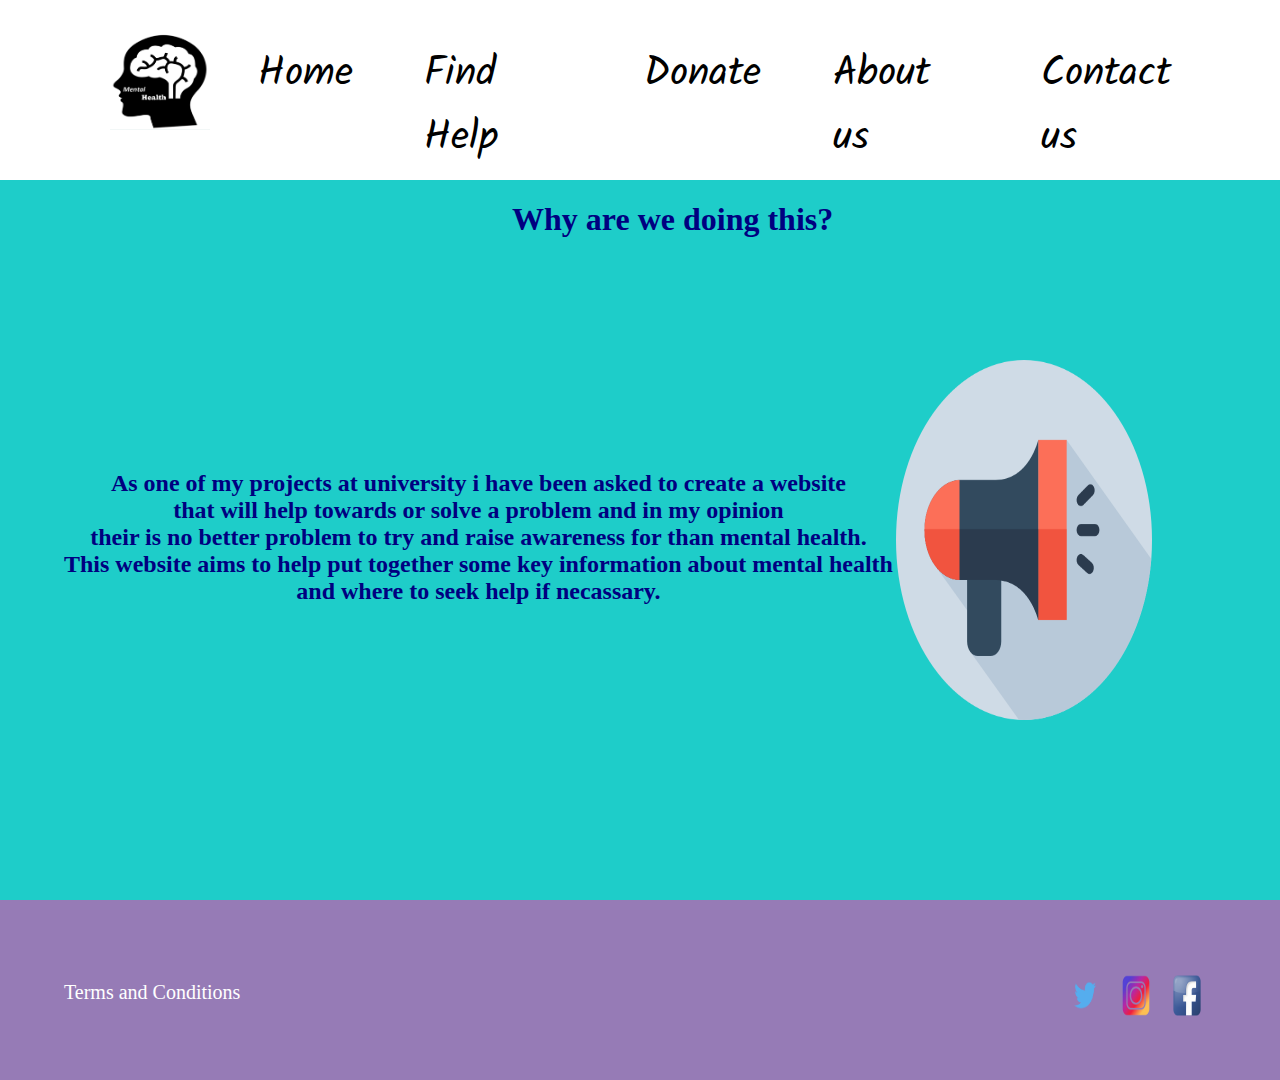
<file: About.html>
<!DOCTYPE html>
<html>

<head>
  <meta charset="utf-8">
  <meta name="viewport" content="width=device-width">
  <title>About us </title>
  <link href="About.css" rel="stylesheet" type="text/css" />
</head>

<body>
<button onclick="topFunction()" id="myBtn" title="Go to top">Top</button>
<header>
<img src = "Logo.png" id = "Logo">
  <ul id = "nav">
    <li id = "home"> <a href = "index.html"> Home </a> </li>
    <li id = "help"> <a href = "Help.html"> Find Help </a></li>
    <li id = "donate"> <a href ="Donate.html">Donate</a></li>
    <li id = "about"> <a href = "About.html"> About us</a></li>
    <li id = "Contact"> <a href = "Contact.html"> Contact us </a></li>
  </ul>
</header>


<h1 id = "why"> Why are we doing this? </h1>
<h2 id = "info"> As one of my projects at university i have been asked to create a website <br> that will help towards or solve a problem and in my opinion <br> their is no better problem to try and raise awareness for than mental health.<br> This website aims to help put together some key information about mental health <br> and where to seek help if necassary. </h2>

<img id = "aware" src = "awareness.png">















<footer id ="footer">
<a href="Terms.html" id = "terms" onclick="basicPopup(this.href);return false">Terms and Conditions</a>
  <img src = "Instagram.png" id = "insta">
  <img src = "Twitter.png" id = "twitter">
  <img src = "Facebook.png" id = "face">
</footer>

<script src="About.js"></script>
</body>

</html>
</file>
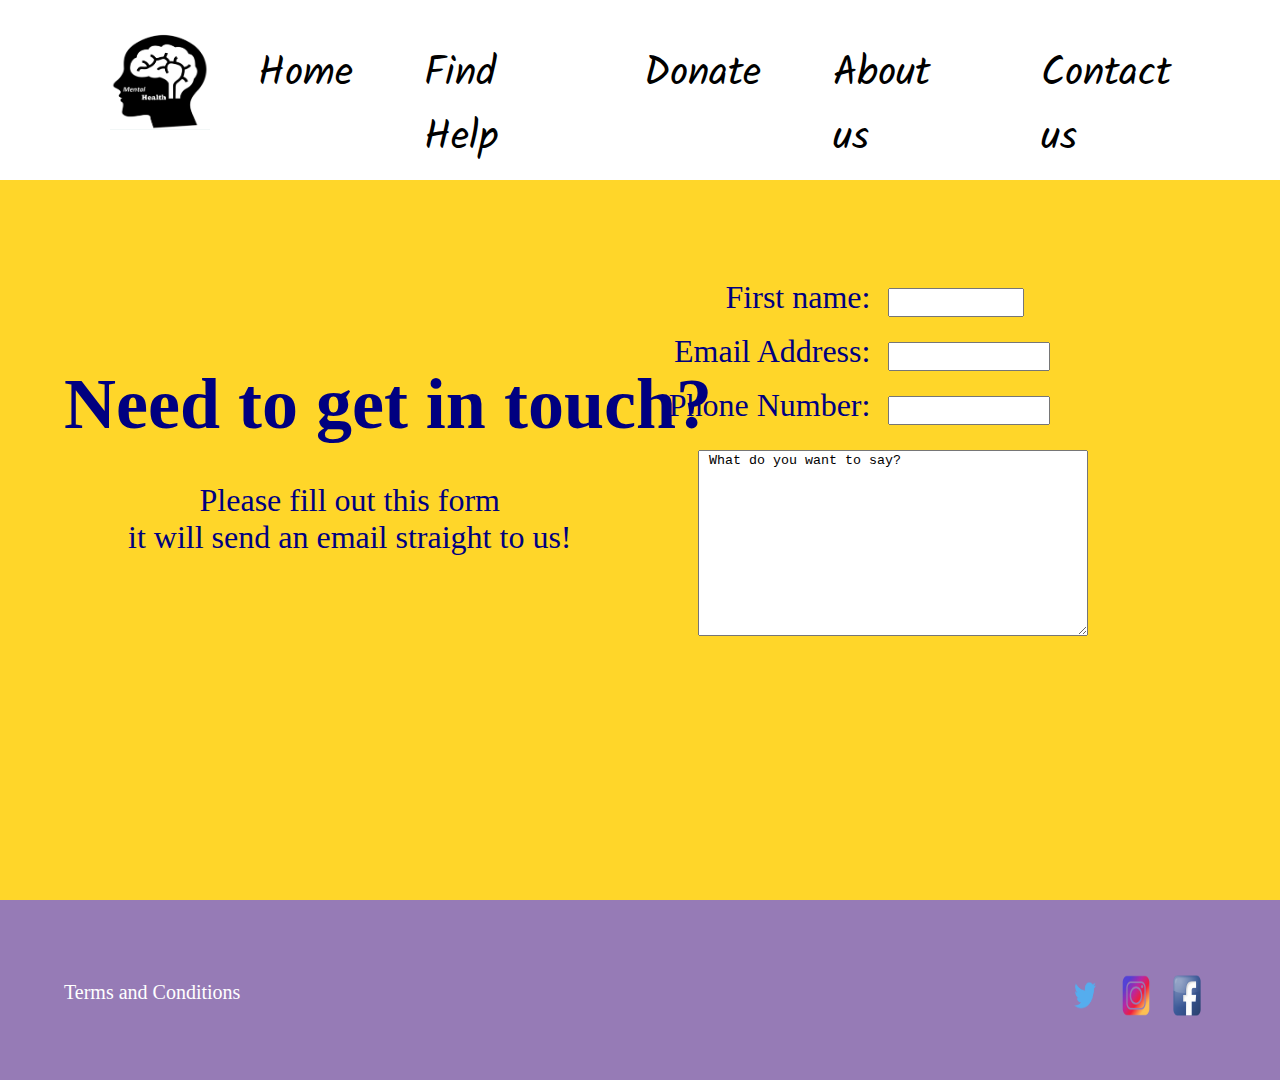
<file: Contact.html>
<!DOCTYPE html>
<html>

<head>
  <meta charset="utf-8">
  <meta name="viewport" content="width=device-width">
  <title>About us </title>
  <link href="Contact.css" rel="stylesheet" type="text/css" />
</head>

<body>
<button onclick="topFunction()" id="myBtn" title="Go to top">Top</button>
<header>
<img src = "Logo.png" id = "Logo">
  <ul id = "nav">
    <li id = "home"> <a href = "index.html"> Home </a> </li>
    <li id = "help"> <a href = "Help.html"> Find Help </a></li>
    <li id = "donate"> <a href ="Donate.html">Donate</a></li>
    <li id = "about"> <a href = "About.html"> About us</a></li>
    <li id = "Contact"> <a href = "Contact.html"> Contact us </a></li>
  </ul>
</header>


<h1 id  = "need"> Need to get in touch? </h1>
<p id = "please"> Please fill out this form <br> it will send an email straight to us!</p>

<form>
  <label for="fname" id ="fname">First name:</label><br>
  <input type="text" id="fnameinput" name="fname"><br>
  <label for="email" id = "emailLabel">Email Address:</label>
  <input type="email" id="email" name="email">
  <label for="phone" id = "phoneLabel"">Phone Number:</label>
  <input type="phonenumber" id="phone" name="phone">
  <textarea id = "reason"> What do you want to say?</textarea>
</form>
  
  
  
<footer id ="footer">
<a href="Terms.html" id = "terms" onclick="basicPopup(this.href);return false">Terms and Conditions</a>
  <img src = "Instagram.png" id = "insta">
  <img src = "Twitter.png" id = "twitter">
  <img src = "Facebook.png" id = "face">
</footer>

<script src="Contact.js"></script>
</body>

</html>
</file>
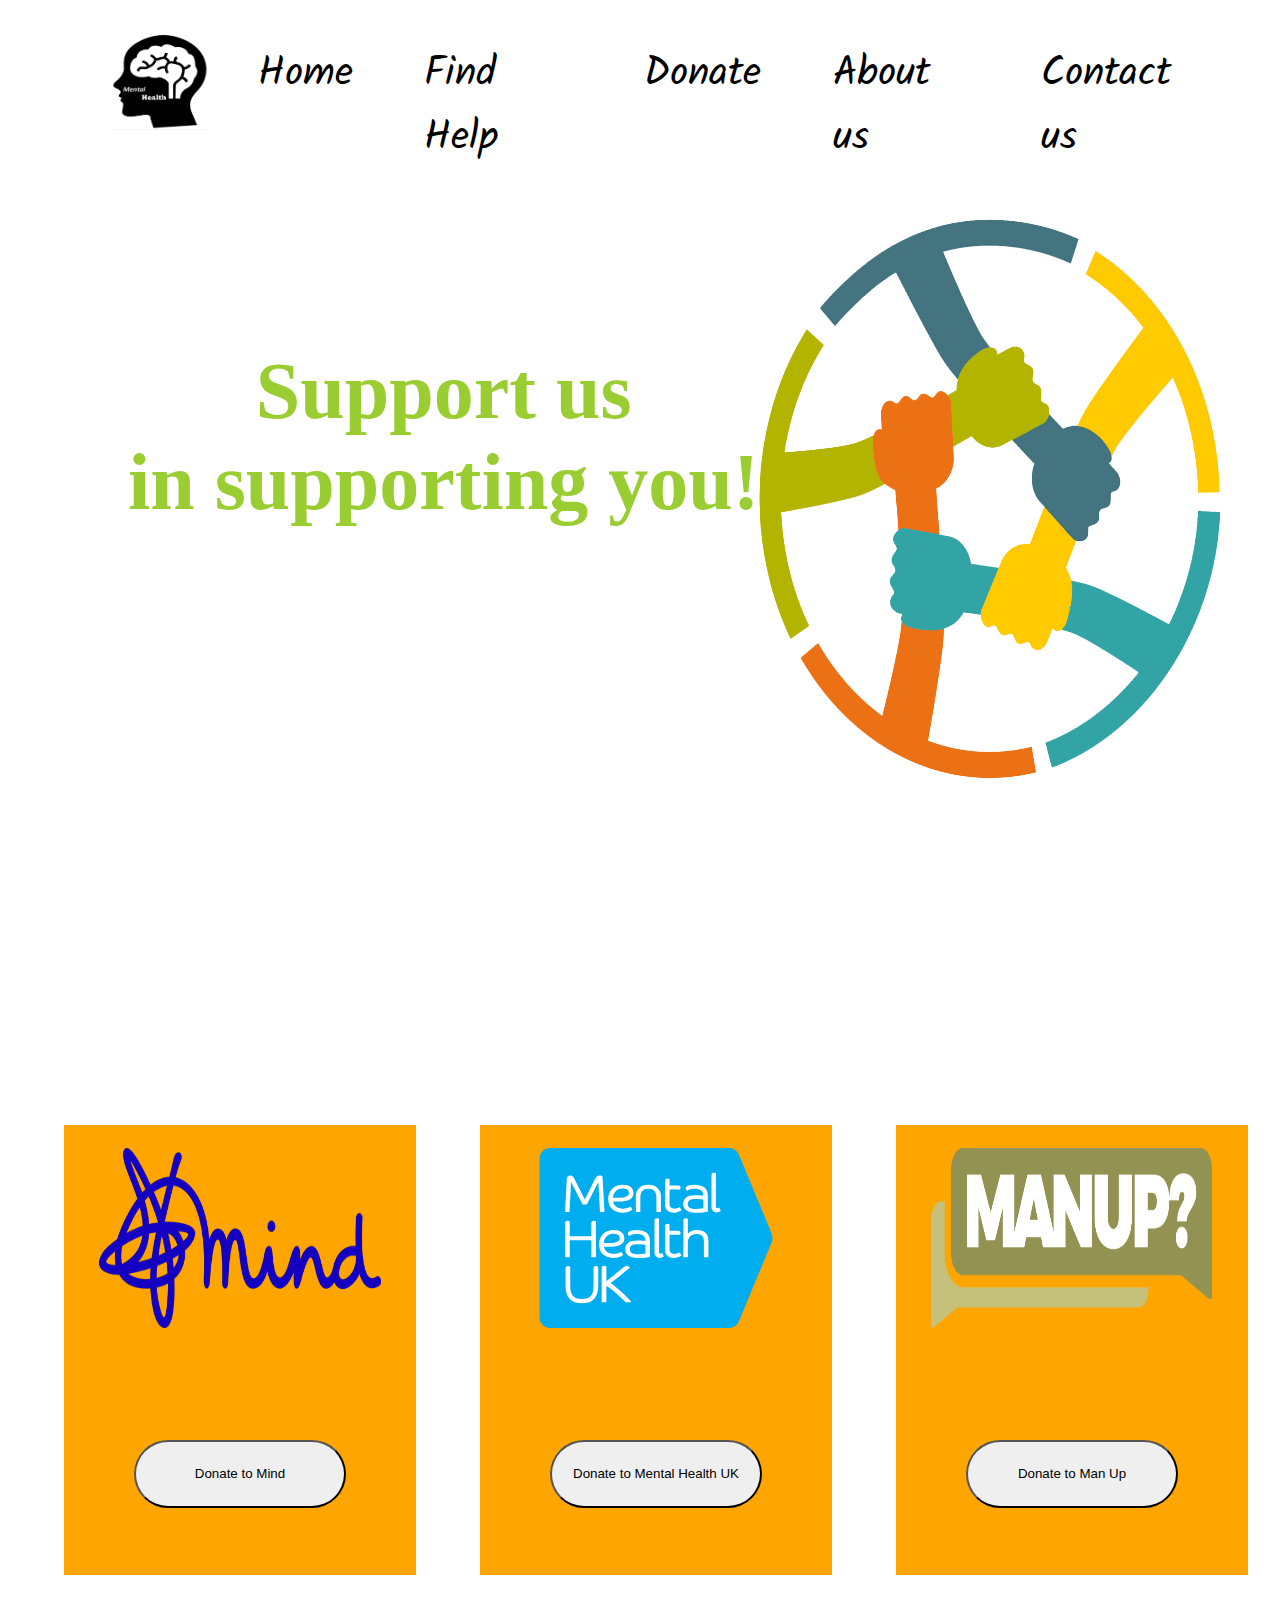
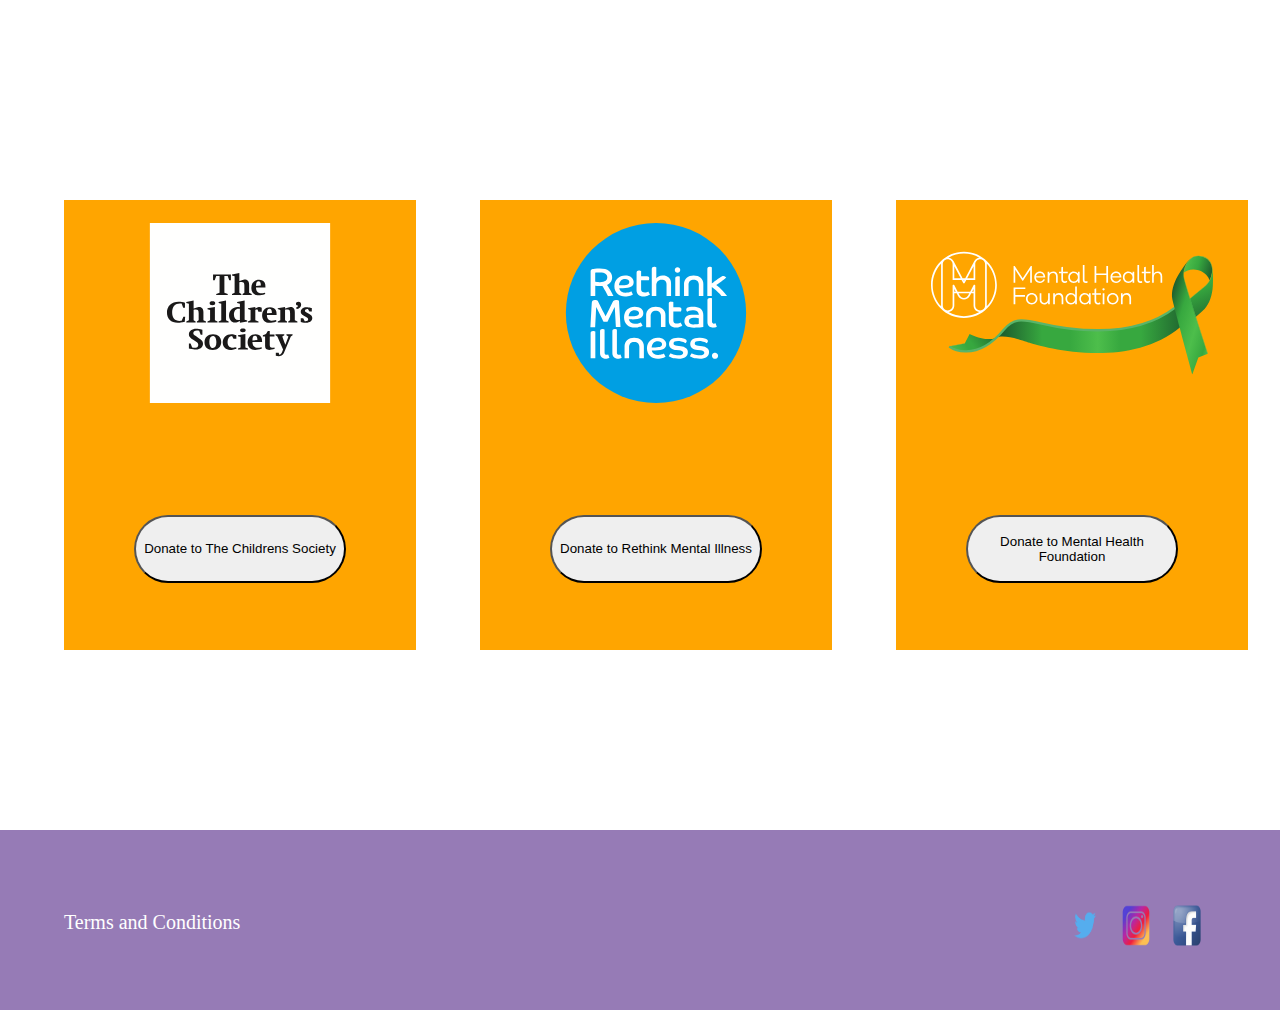
<file: Donate.html>
<!DOCTYPE html>
<html>

<head>
  <meta charset="utf-8">
  <meta name="viewport" content="width=device-width">
  <title>Donate</title>
  <link href="Donate.css" rel="stylesheet" type="text/css" />
</head>

<body>
<button onclick="topFunction()" id="myBtn" title="Go to top">Top</button>
<header>
<img src = "Logo.png" id = "Logo">
  <ul id = "nav">
    <li id = "home"> <a href = "index.html"> Home </a></li>
    <li id = "help"> <a href = "Help.html"> Find Help </a></li>
    <li id = "donate"> <a href ="Donate.html">Donate</a></li>
    <li id = "about"> <a href = "About.html"> About us </a> </li>
    <li id = "Contact"> <a href = "Contact.html"> Contact us </a></li>
  </ul>

  
  
</header>


<img src = "helpinghands.png" id = "hands">
<h1 id = "support"> Support us <br> in supporting you!</h1>
<div id = "box1">
  <img src = "mindlogo.png" id = "mind">
  <a href='https://www.mind.org.uk/donate/' target="_blank"><button id = "mind2">Donate to Mind </button></a>
</div>
<div id = "box2">
  <img src = "MHUK.svg" id = "mhuk">
  <a href='https://mentalhealth-uk.org/donate/' target="_blank"><button id = "mhuk2">Donate to Mental Health UK </button></a>
</div>

<div id = "box3">
  <img src = "manup.png" id = "man">
  <a href='https://donate.justgiving.com/donation-amount?uri=aHR0cHM6Ly9kb25hdGUtYXBpLmp1c3RnaXZpbmcuY29tL2FwaS9kb25hdGlvbnMvZTlhZmRmOGRkYmMzNGNiNjhiYTM0MmU1OTRlMTgwZDA=' target="_blank"><button id = "man2">Donate to Man Up </button></a>
</div>

<div id = "box4">
  <img src = "children.svg" id = "child">
   <a href='https://www.childrenssociety.org.uk/how-you-can-help/donate' target="_blank"><button id = "child2">Donate to The Childrens Society </button></a>
</div>

<div id = "box5">
  <img src = "rethink.svg" id = "rethink">
  <a href='https://my.rethink.org/?_ga=2.244534605.918117105.1683492316-396011599.1682888206' target="_blank"><button id = "rethink2">Donate to Rethink Mental Illness </button></a>
</div>

<div id = "box6">
  <img src = "mentalhealthfoundation.svg" id = "mental">
  <a href='https://www.mentalhealth.org.uk/get-involved/ways-donate/donate-mental-health-foundation' target="_blank"><button id = "mental2">Donate to Mental Health Foundation </button></a>
</div>


<footer id ="footer">
<a href="Terms.html" id = "terms" onclick="basicPopup(this.href);return false">Terms and Conditions</a>
  <img src = "Instagram.png" id = "insta">
  <img src = "Twitter.png" id = "twitter">
  <img src = "Facebook.png" id = "face">
</footer>
  


  
<script src="Donate.js"></script>
</body>

</html>
</file>
<file: About.css>
html {
  height: 100%;
  width: 100%;
  background-color:#1ECDC9;
  color:  navy;
}

@font-face {
  font-family: k;
  src: url(Kalam.ttf);
}
header{
  position:absolute;
  background-color: white;
  height:20%;
  width:100%;
  top:0;
  left:0;
}
#Logo {
  height:100px;
  width:100px;
  position:absolute;
  left:110px;
  top:30px;
}
#nav {
  list-style-type: none;
  text-decoration: none;
  display:flex;
  margin-left: 17%;
  margin-top:3.25%;
  color: navy;
  
}
#nav li {
  padding-right:7%;
  font-size:250%;
} 

#nav li a{
  text-decoration: none;
  color: black;
  font-family:k;
} 

#why {
  position:absolute;
  top:20%;
  left: 40%;
  text-align: center;
}

#info{
  position:absolute;
  top:50%;
  left:5%;
  text-align: center;
}

#aware {
  position:absolute;
  right:10%;
  top:40%;
  height:40%;
  width:20%;
}


#footer{
  top:100%;
  position:absolute;
  left:0;
  height:20%;
  width:100%;
  background-color:#967BB6;
}
#terms {
  text-decoration: none;
  font-size:125%;
  position:absolute;
  top:45%;
  left:5%;
  color:white;
}

#insta {
  height:26%;
  width:2.5%;
  position:absolute;
  right:10%;
  top:40%;
  
}

#twitter {
  height:26%;
  width:2.5%;
  position:absolute;
  right:14%;
  top:40%;
  
}

#face {
  height:26%;
  width:2.5%;
  position:absolute;
  right:6%;
  top:40%;
  
}
</file>
<file: Contact.css>
html {
  height: 100%;
  width: 100%;
  background-color:#FFD629;
  color:  navy;
}

@font-face {
  font-family: k;
  src: url(Kalam.ttf);
}

header{
  position:absolute;
  background-color: white;
  height:20%;
  width:100%;
  top:0;
  left:0;
}
#Logo {
  height:100px;
  width:100px;
  position:absolute;
  left:110px;
  top:30px;
}
#nav {
  list-style-type: none;
  text-decoration: none;
  display:flex;
  margin-left: 17%;
  margin-top:3.25%;
  color: navy;
  
}
#nav li {
  padding-right:7%;
  font-size:250%;
} 

#nav li a{
  text-decoration: none;
  color: black;
  font-family:k
} 

#need {
  position:absolute;
  top:35%;
  left:5%;
  font-size:450%;
  text-align: center;
  
}

#please{
  position:absolute;
  top:50%;
  font-size:200%;
  left:10%;
  text-align: center;
}

#fname{
  position:absolute;
  font-size:200%;
  right:32%;
  top:31%;
}
#fnameinput{
  position:absolute;
  right:20%;
  top:32%;
  width:10%;
  height:2.5%;
}

#emailLabel{
  position:absolute;
  font-size:200%;
  right:32%;
  top:37%;
}
#email{
  position:absolute;
  right:18%;
  top:38%;
  width:12%;
  height:2.5%;
}

#phoneLabel{
  position:absolute;
  font-size:200%;
  right:32%;
  top:43%;
}

#phone{
  position:absolute;
  right:18%;
  top:44%;
  width:12%;
  height:2.5%;
}

#reasonLabel{
  position:absolute;
  font-size:200%;
  right:24%;
  top:50%;
}

#reason{
  position:absolute;
  right:15%;
  top:50%;
  width:30%;
  height:20%;
}

#footer{
  top:100%;
  position:absolute;
  left:0;
  height:20%;
  width:100%;
  background-color:#967BB6;
}
#terms {
  text-decoration: none;
  font-size:125%;
  position:absolute;
  top:45%;
  left:5%;
  color:white;
}

#insta {
  height:26%;
  width:2.5%;
  position:absolute;
  right:10%;
  top:40%;
  
}

#twitter {
  height:26%;
  width:2.5%;
  position:absolute;
  right:14%;
  top:40%;
  
}

#face {
  height:26%;
  width:2.5%;
  position:absolute;
  right:6%;
  top:40%;
  
}
</file>
<file: Donate.css>
html {
  height: 100%;
  width: 100%;
  background-color:white;
  color: white ;
}
@font-face {
  font-family: k;
  src: url(Kalam.ttf);
}

header{
  position:absolute;
  background-color: white;
  height:20%;
  width:100%;
  top:0;
  left:0;
}

#myBtn {
  display: none; /* Hidden by default */
  position: fixed; /* Keeps the button fixed to the page */
  bottom: 20px; /* Place the button at the bottom of the page */
  right: 30px; /* Place the button 30px from the right */
  z-index: 99; /* Make sure it does not overlap */
  border: none; /* Remove borders */
  outline: none; /* Remove outline */
  background-color: yellow; /* Set a background color */
  color: white; /* Text color */
  cursor: pointer; /* Add a mouse pointer on hover */
  padding: 15px; /* Some padding */
  border-radius: 10px; /* Rounded corners */
  font-size: 18px; /* Increase font size */
}

#Logo {
  height:100px;
  width:100px;
  position:absolute;
  left:110px;
  top:30px;
}

#nav {
  list-style-type: none;
  text-decoration: none;
  display:flex;
  margin-left: 17%;
  margin-top:3.25%;
  color:orange;
}
#nav li {
  padding-right:7%;
  font-size:250%;
} 

#nav li a{
  text-decoration: none;
  color: black;
  font-family:k;
} 

#support{
  position:absolute;
  left:10%;
  top:32.5%;
  color:yellowgreen;
  font-size:500%;
  text-align: center;
  
}

#hands{
  position:absolute;
  right:2.5%;
  top:20%;
  height:70%;
  width:40%;
}

button:hover {
  color:white;
  background-color:black;
}
#box1 {
  position:absolute;
  top:125%;
  height:50%;
  width:27.5%;
  left:5%;
  background-color:orange;
}

#mind {
  top:5%;
  height:40%;
  width:80%;
  position:absolute;
  left:10%;
}

#mind2 {
  position:absolute;
  top:70%;
  height:15%;
  width:60%;
  left:20%;
  border-radius:80px;
}

#box2 {
  position:absolute;
  top:125%;
  height:50%;
  width:27.5%;
  left:37.5%;
  background-color:orange;
}

#mhuk {
  top:5%;
  height:40%;
  width:80%;
  position:absolute;
  left:10%;
}

#mhuk2 {
  position:absolute;
  top:70%;
  height:15%;
  width:60%;
  left:20%;
  border-radius:80px;
}

#box3 {
  position:absolute;
  top:125%;
  height:50%;
  width:27.5%;
  left:70%;
  background-color:orange;
}

#man {
  top:5%;
  height:40%;
  width:80%;
  position:absolute;
  left:10%;
}

#man2 {
  position:absolute;
  top:70%;
  height:15%;
  width:60%;
  left:20%;
  border-radius:80px;
}


#box4 {
  position:absolute;
  top:200%;
  height:50%;
  width:27.5%;
  left:5%;
  background-color:orange;
}

#child {
  top:5%;
  height:40%;
  width:80%;
  position:absolute;
  left:10%;
}

#child2 {
  position:absolute;
  top:70%;
  height:15%;
  width:60%;
  left:20%;
  border-radius:80px;
}


#box5 {
  position:absolute;
  top:200%;
  height:50%;
  width:27.5%;
  left:37.5%;
  background-color:orange;
}

#rethink {
  top:5%;
  height:40%;
  width:80%;
  position:absolute;
  left:10%;
}

#rethink2 {
  position:absolute;
  top:70%;
  height:15%;
  width:60%;
  left:20%;
  border-radius:80px;
}

#box6 {
  position:absolute;
  top:200%;
  height:50%;
  width:27.5%;
  left:70%;
  background-color:orange;
}

#mental {
  top:5%;
  height:40%;
  width:80%;
  position:absolute;
  left:10%;
}

#mental2 {
  position:absolute;
  top:70%;
  height:15%;
  width:60%;
  left:20%;
  border-radius:80px;
}

#footer{
  top:270%;
  position:absolute;
  left:0;
  height:20%;
  width:100%;
  background-color:#967BB6;
}

#terms {
  text-decoration: none;
  font-size:125%;
  position:absolute;
  top:45%;
  left:5%;
  color:white;
}

#insta {
  height:26%;
  width:2.5%;
  position:absolute;
  right:10%;
  top:40%;
  
}

#twitter {
  height:26%;
  width:2.5%;
  position:absolute;
  right:14%;
  top:40%;
  
}

#face {
  height:26%;
  width:2.5%;
  position:absolute;
  right:6%;
  top:40%;
  
}
</file>
